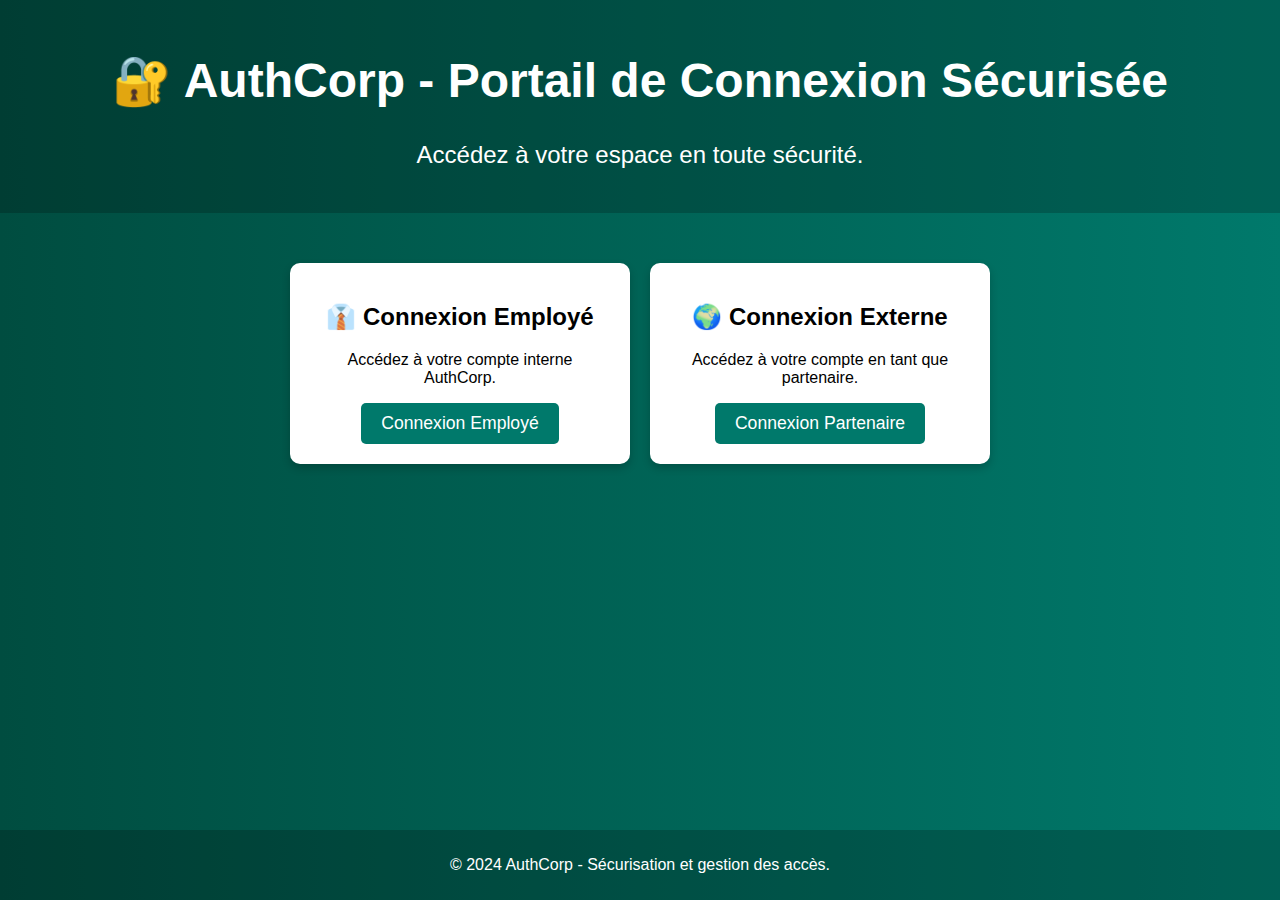
<file: gestion_authentification/frontend/index.html>
<!DOCTYPE html>
<html lang="fr">
<head>
    <meta charset="UTF-8">
    <meta name="viewport" content="width=device-width, initial-scale=1.0">
    <title>AuthCorp - Portail d'authentification</title>
    <link rel="stylesheet" href="css/style_index.css">
</head>
<body>
    <header>
        <h1>🔐 AuthCorp - Portail de Connexion Sécurisée</h1>
        <p>Accédez à votre espace en toute sécurité.</p>
    </header>

    <main>
        <div class="container">
            <div class="card">
                <h2>👔 Connexion Employé</h2>
                <p>Accédez à votre compte interne AuthCorp.</p>
                <a href="login.html" class="btn">Connexion Employé</a>
            </div>
            <div class="card">
                <h2>🌍 Connexion Externe</h2>
                <p>Accédez à votre compte en tant que partenaire.</p>
                <a href="login_external.html" class="btn">Connexion Partenaire</a>
            </div>
        </div>
    </main>

    <footer>
        <p>© 2024 AuthCorp - Sécurisation et gestion des accès.</p>
    </footer>
</body>
</html>
</file>
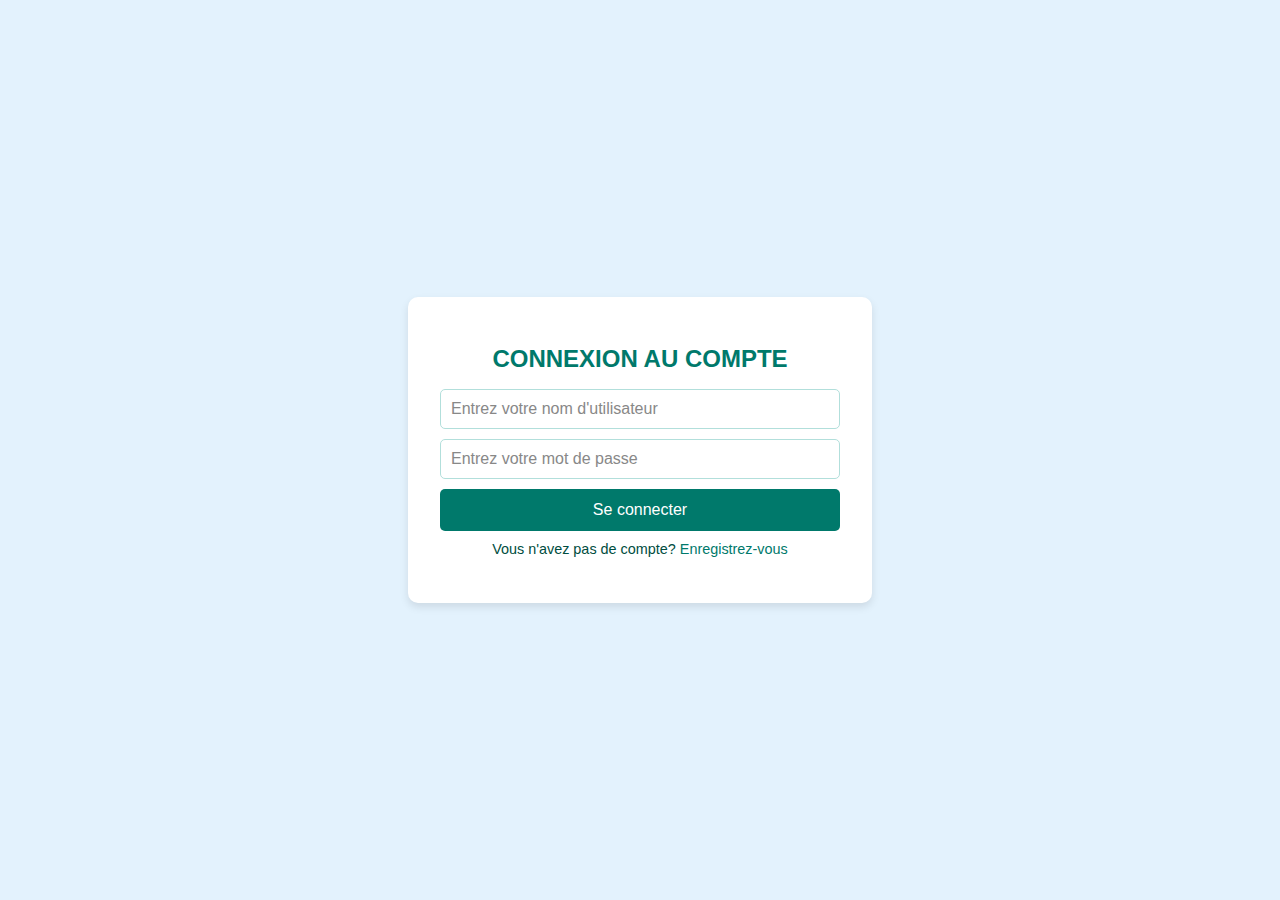
<file: gestion_authentification/frontend/login.html>
<!DOCTYPE html>
<html lang="fr">
<head>
    <meta charset="UTF-8">
    <meta name="viewport" content="width=device-width, initial-scale=1.0">
    <title>Connexion</title>
    <link rel="stylesheet" href="css/style.css">
</head>
<body>
    <div class="form-container">
        <h1>CONNEXION AU COMPTE</h1>
        <form id="loginForm">
            <input type="text" id="username" name="username" placeholder="Entrez votre nom d'utilisateur" required>
            <input type="password" id="password" name="password" placeholder="Entrez votre mot de passe" required>
            <button type="submit">Se connecter</button>
        </form>
        <div id="message" class="message"></div> <!-- Zone pour afficher les messages -->
        <p class="message">Vous n'avez pas de compte? <a href="register.html">Enregistrez-vous</a></p>
    </div>
    <script src="js/script.js"></script>
</body>
</html>
</file>
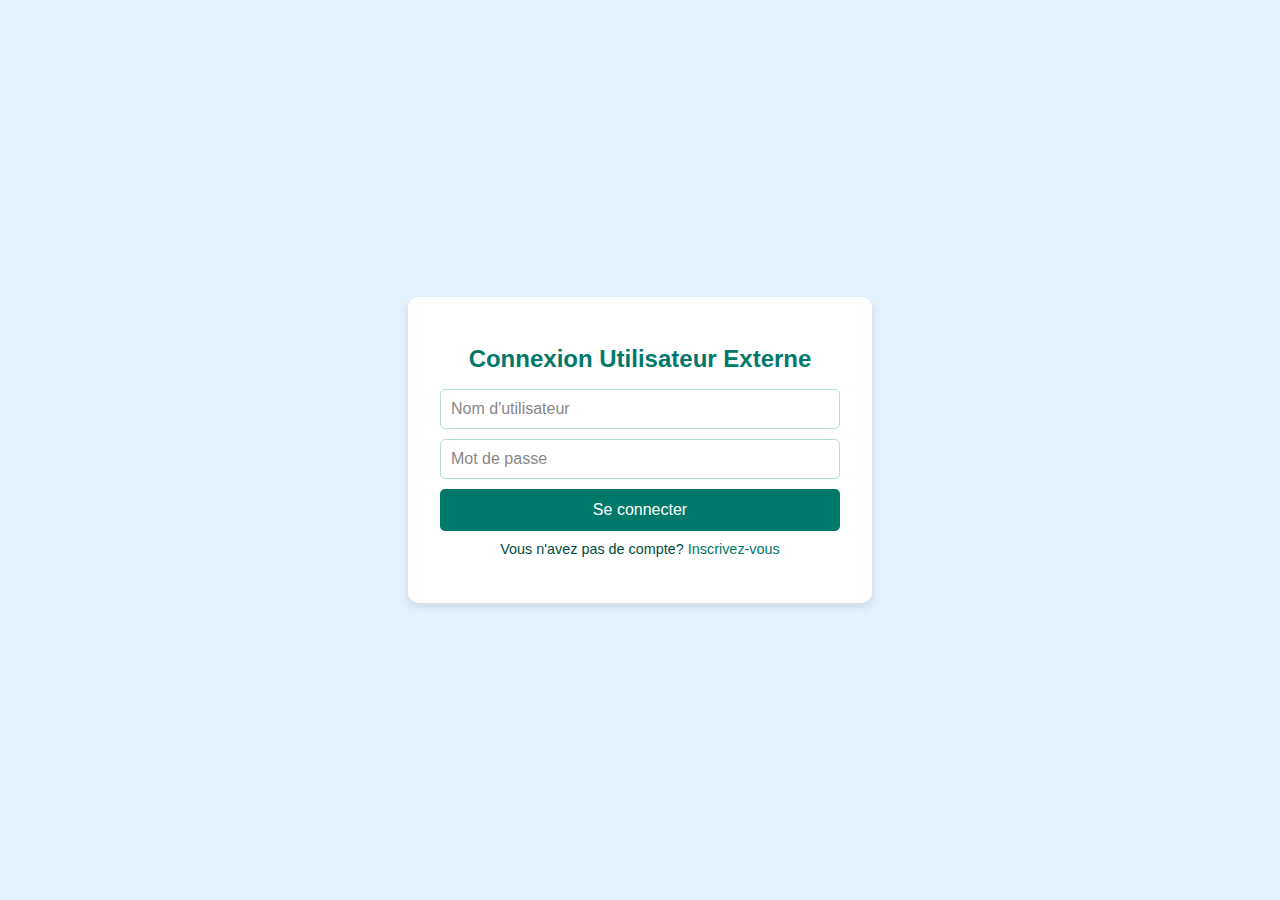
<file: gestion_authentification/frontend/login_external.html>
<!DOCTYPE html>
<html lang="fr">
<head>
    <meta charset="UTF-8">
    <meta name="viewport" content="width=device-width, initial-scale=1.0">
    <title>Connexion Utilisateur Externe</title>
    <link rel="stylesheet" href="css/style.css">
</head>
<body>
    <div class="form-container">
        <h1>Connexion Utilisateur Externe</h1>
        <form id="loginExternalForm" action="/backend/login_external.php" method="POST">
            <input type="text" id="username" name="username" placeholder="Nom d'utilisateur" required>
            <input type="password" id="password" name="password" placeholder="Mot de passe" required>
            <button type="submit">Se connecter</button>
        </form>
        <div id="message" class="message"></div>
        <p class="message">Vous n'avez pas de compte? <a href="register_external.html">Inscrivez-vous</a></p>
    </div>
    <script src="js/script.js"></script>
</body>
</html>
</file>
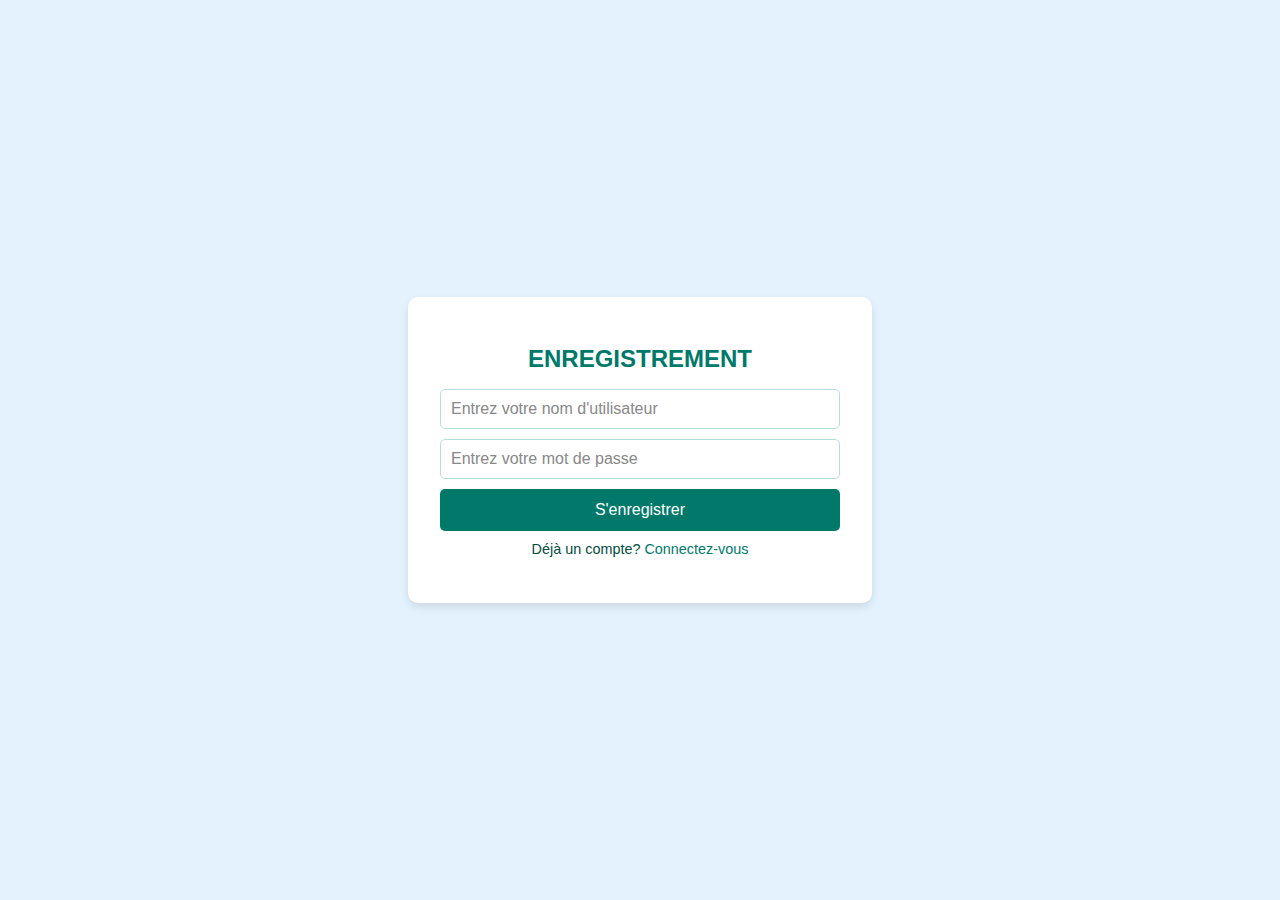
<file: gestion_authentification/frontend/register.html>
<!DOCTYPE html>
<html lang="fr">
<head>
    <meta charset="UTF-8">
    <meta name="viewport" content="width=device-width, initial-scale=1.0">
    <title><title>Inscription Utilisateur Interne</title></title>
    <link rel="stylesheet" href="css/style.css">
</head>
<body>
    <div class="form-container">
        <h1>ENREGISTREMENT</h1>
        <form action="/backend/register.php" method="POST">
            <input type="text" id="username" name="username" placeholder="Entrez votre nom d'utilisateur" required>
            <input type="password" id="password" name="password" placeholder="Entrez votre mot de passe" required>
            <button type="submit">S'enregistrer</button>
        </form>
        <div id="message" class="message"></div> <!-- Zone pour afficher les messages -->
        <p class="message">Déjà un compte? <a href="login.html">Connectez-vous</a></p>
    </div>
    <script src="js/script.js"></script>
</body>
</html>
</file>
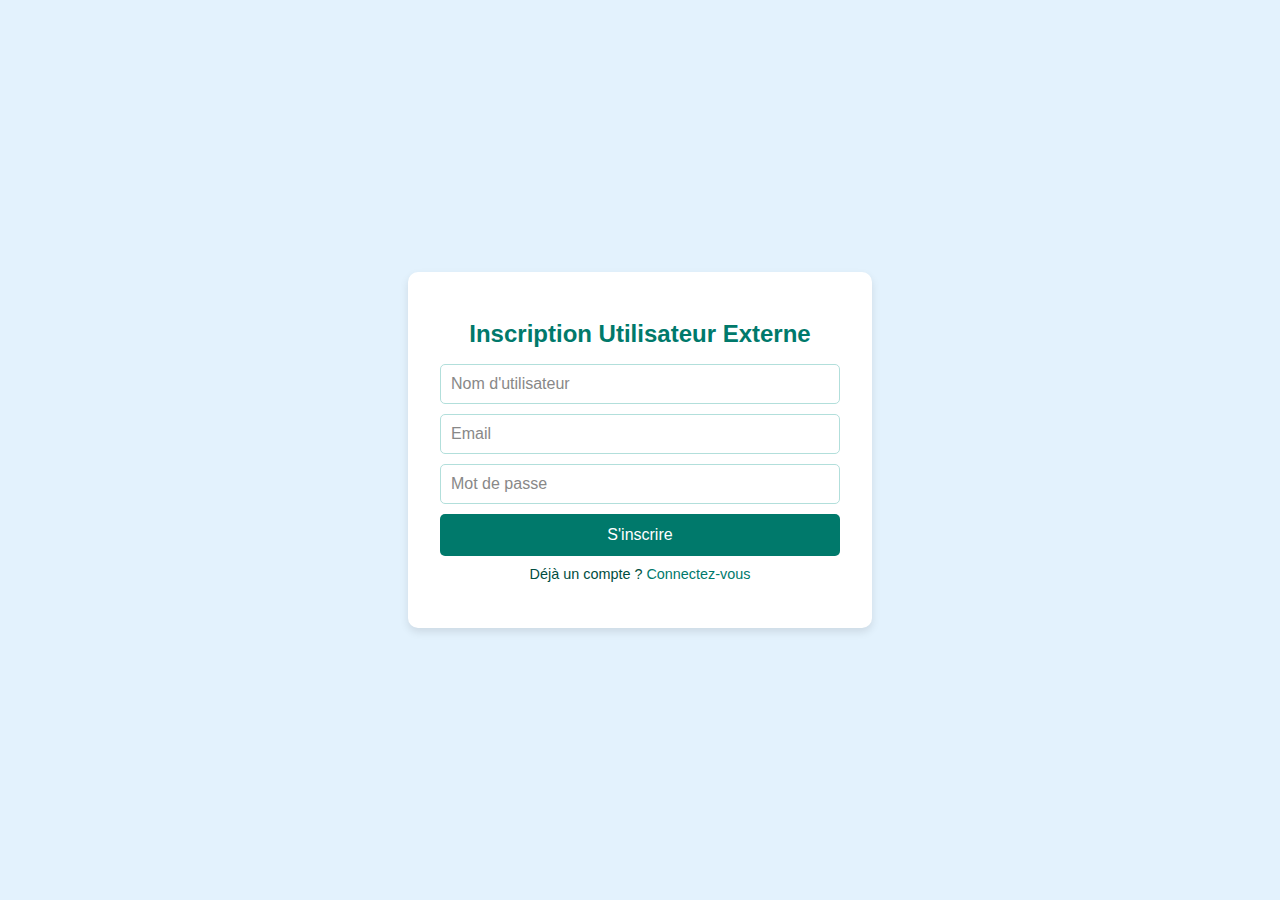
<file: gestion_authentification/frontend/register_external.html>
<!DOCTYPE html>
<html lang="fr">
<head>
    <meta charset="UTF-8">
    <meta name="viewport" content="width=device-width, initial-scale=1.0">
    <title>Enregistrement Utilisateur Externe</title>
    <link rel="stylesheet" href="css/style.css">
</head>
<body>
    <div class="form-container">
        <h1>Inscription Utilisateur Externe</h1>
        <form id="registerExternalForm" action="../backend/register_external.php" method="POST">
            <input type="text" id="username" name="username" placeholder="Nom d'utilisateur" required>
            <input type="email" id="email" name="email" placeholder="Email" required>
            <input type="password" id="password" name="password" placeholder="Mot de passe" required>
            <button type="submit">S'inscrire</button>
        </form>
        <div id="message" class="message"></div>
        <p class="message">Déjà un compte ? <a href="login_external.html">Connectez-vous</a></p>
    </div>
    <script src="js/script.js"></script>
</body>
</html>
</file>
<file: gestion_authentification/frontend/css/style_index.css>
/* 🌍 Style global */
body {
    font-family: 'Arial', sans-serif;
    text-align: center;
    background: linear-gradient(to right, #004d40, #00796b);
    color: white;
    margin: 0;
    padding: 0;
    display: flex;
    flex-direction: column;
    min-height: 100vh;
}

/* 🏆 En-tête */
header {
    background-color: rgba(0, 0, 0, 0.2);
    padding: 20px;
    font-size: 1.5rem;
}

/* 📌 Conteneur principal */
.container {
    display: flex;
    justify-content: center;
    gap: 20px;
    margin-top: 50px;
}

/* 🎨 Cartes pour la connexion */
.card {
    background: white;
    color: black;
    padding: 20px;
    border-radius: 10px;
    box-shadow: 0 4px 8px rgba(0, 0, 0, 0.2);
    width: 300px;
    transition: transform 0.3s ease-in-out;
}

.card:hover {
    transform: scale(1.05);
}

/* 🔘 Boutons */
.btn {
    display: inline-block;
    background-color: #00796b;
    color: white;
    padding: 10px 20px;
    border-radius: 5px;
    text-decoration: none;
    font-size: 1.1rem;
    transition: background 0.3s;
}

.btn:hover {
    background-color: #004d40;
}

/* 🔚 Pied de page */
footer {
    margin-top: auto;
    padding: 10px;
    background: rgba(0, 0, 0, 0.2);
}
</file>
<file: gestion_authentification/frontend/css/style.css>
/* Style global */
body {
    font-family: 'Arial', sans-serif;
    text-align: center;
    background-color: #e3f2fd; /* Bleu clair */
    margin: 0;
    padding: 0;
    display: flex;
    justify-content: center;
    align-items: center;
    height: 100vh;
}

/* Conteneur du formulaire */
.form-container {
    background-color: #ffffff;
    padding: 2rem;
    border-radius: 10px;
    box-shadow: 0 4px 8px rgba(0, 0, 0, 0.1);
    width: 100%;
    max-width: 400px;
    text-align: center;
}

/* Titre */
.form-container h1 {
    font-size: 1.5rem;
    color: #00796b; /* Vert foncé */
    margin-bottom: 1rem;
}

/* Champs de formulaire */
.form-container input[type="text"],
.form-container input[type="email"],
.form-container input[type="password"] {
    width: 100%;
    padding: 10px;
    margin: 10px 0;
    border: 1px solid #b2dfdb; /* Bordure verte */
    border-radius: 5px;
    font-size: 1rem;
    display: block;
    box-sizing: border-box;
}

/* Fixer l'input email */
.form-container input[type="email"] {
    background-color: #ffffff;
    color: #333;
}

/* Placeholder */
.form-container input::placeholder {
    color: #888;
}

/* Focus sur les inputs */
.form-container input:focus {
    border-color: #00796b;
    outline: none;
}

/* Bouton */
.form-container button {
    width: 100%;
    padding: 12px;
    background-color: #00796b; /* Vert */
    color: #ffffff;
    border: none;
    border-radius: 5px;
    font-size: 1rem;
    cursor: pointer;
    transition: background-color 0.3s ease;
}

.form-container button:hover {
    background-color: #004d40; /* Vert foncé */
}

/* Message d'erreur ou de succès */
.message {
    margin-top: 10px;
    font-size: 0.9rem;
    color: #004d40;
}

.message.success {
    color: #28a745;
}

.message.error {
    color: #dc3545;
}

/* Lien sous le formulaire */
.form-container a {
    color: #00796b;
    text-decoration: none;
    font-size: 0.9rem;
}

.form-container a:hover {
    text-decoration: underline;
}
</file>
